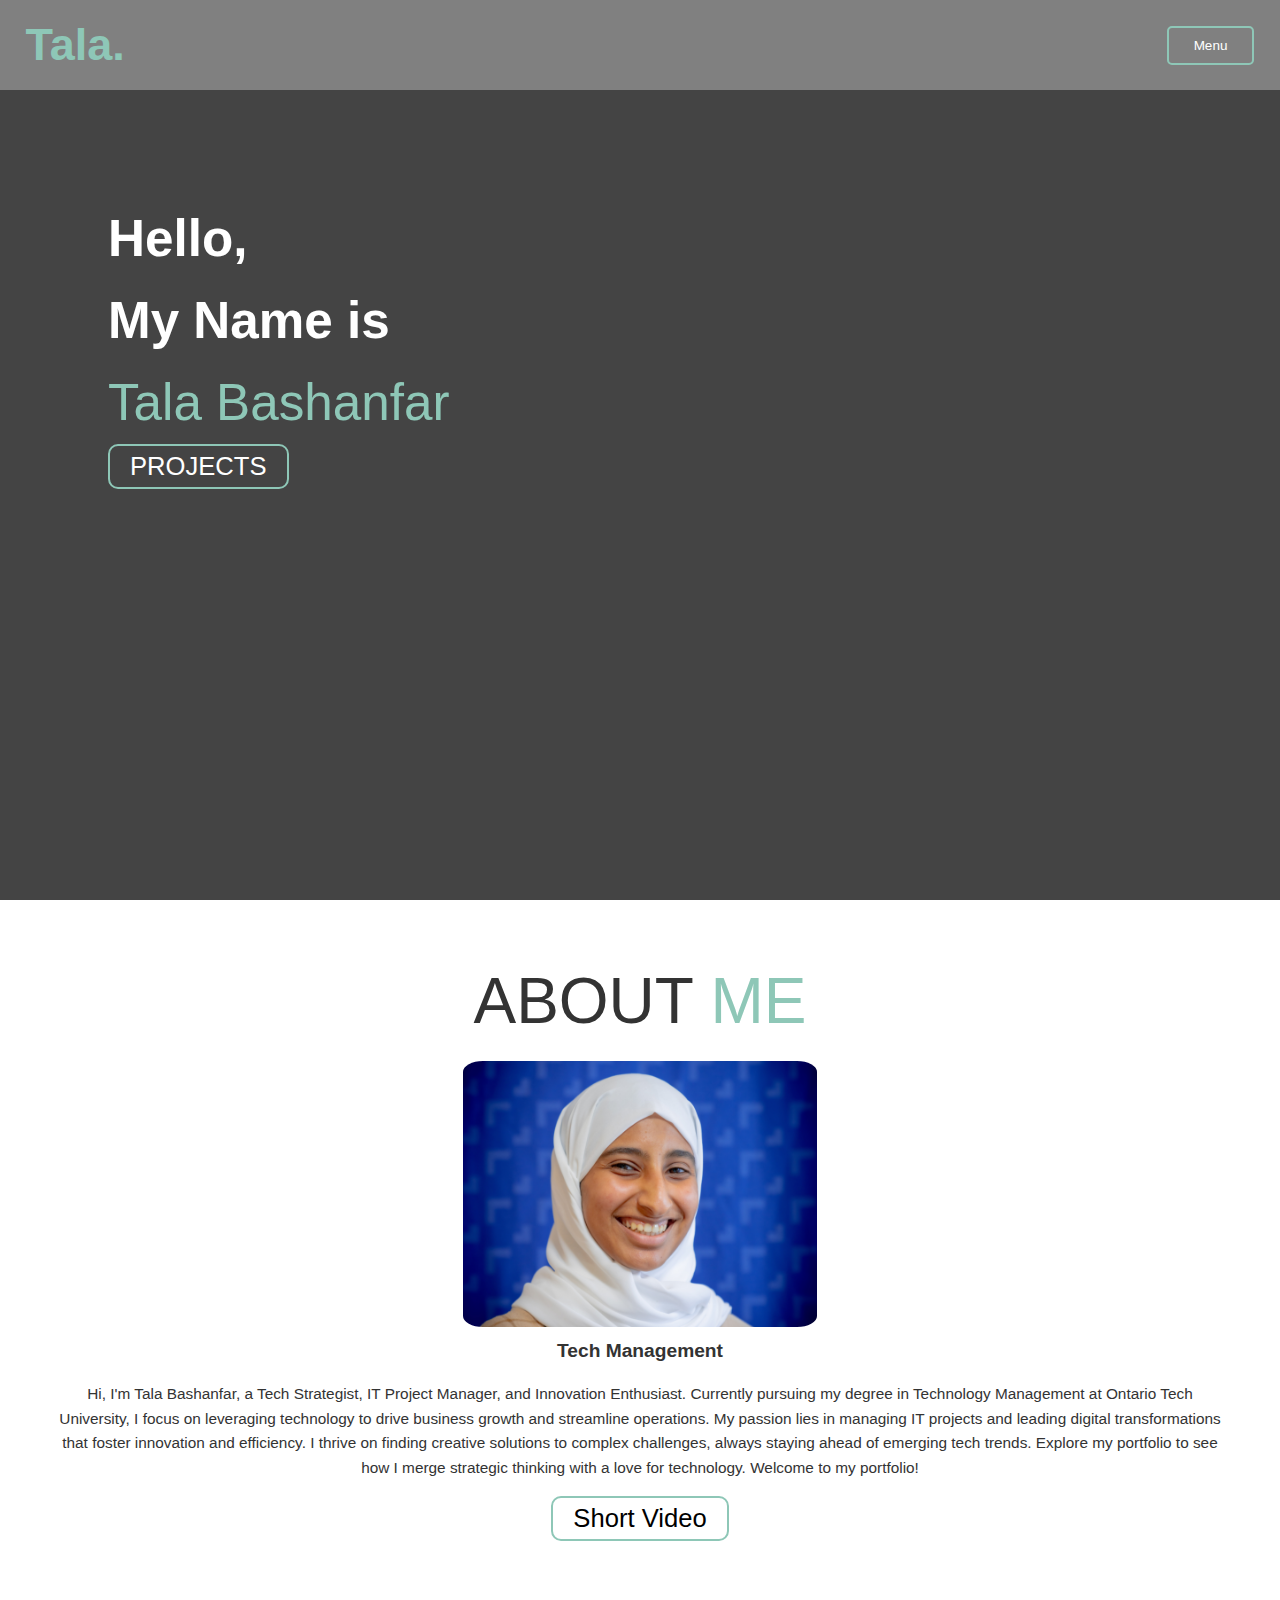
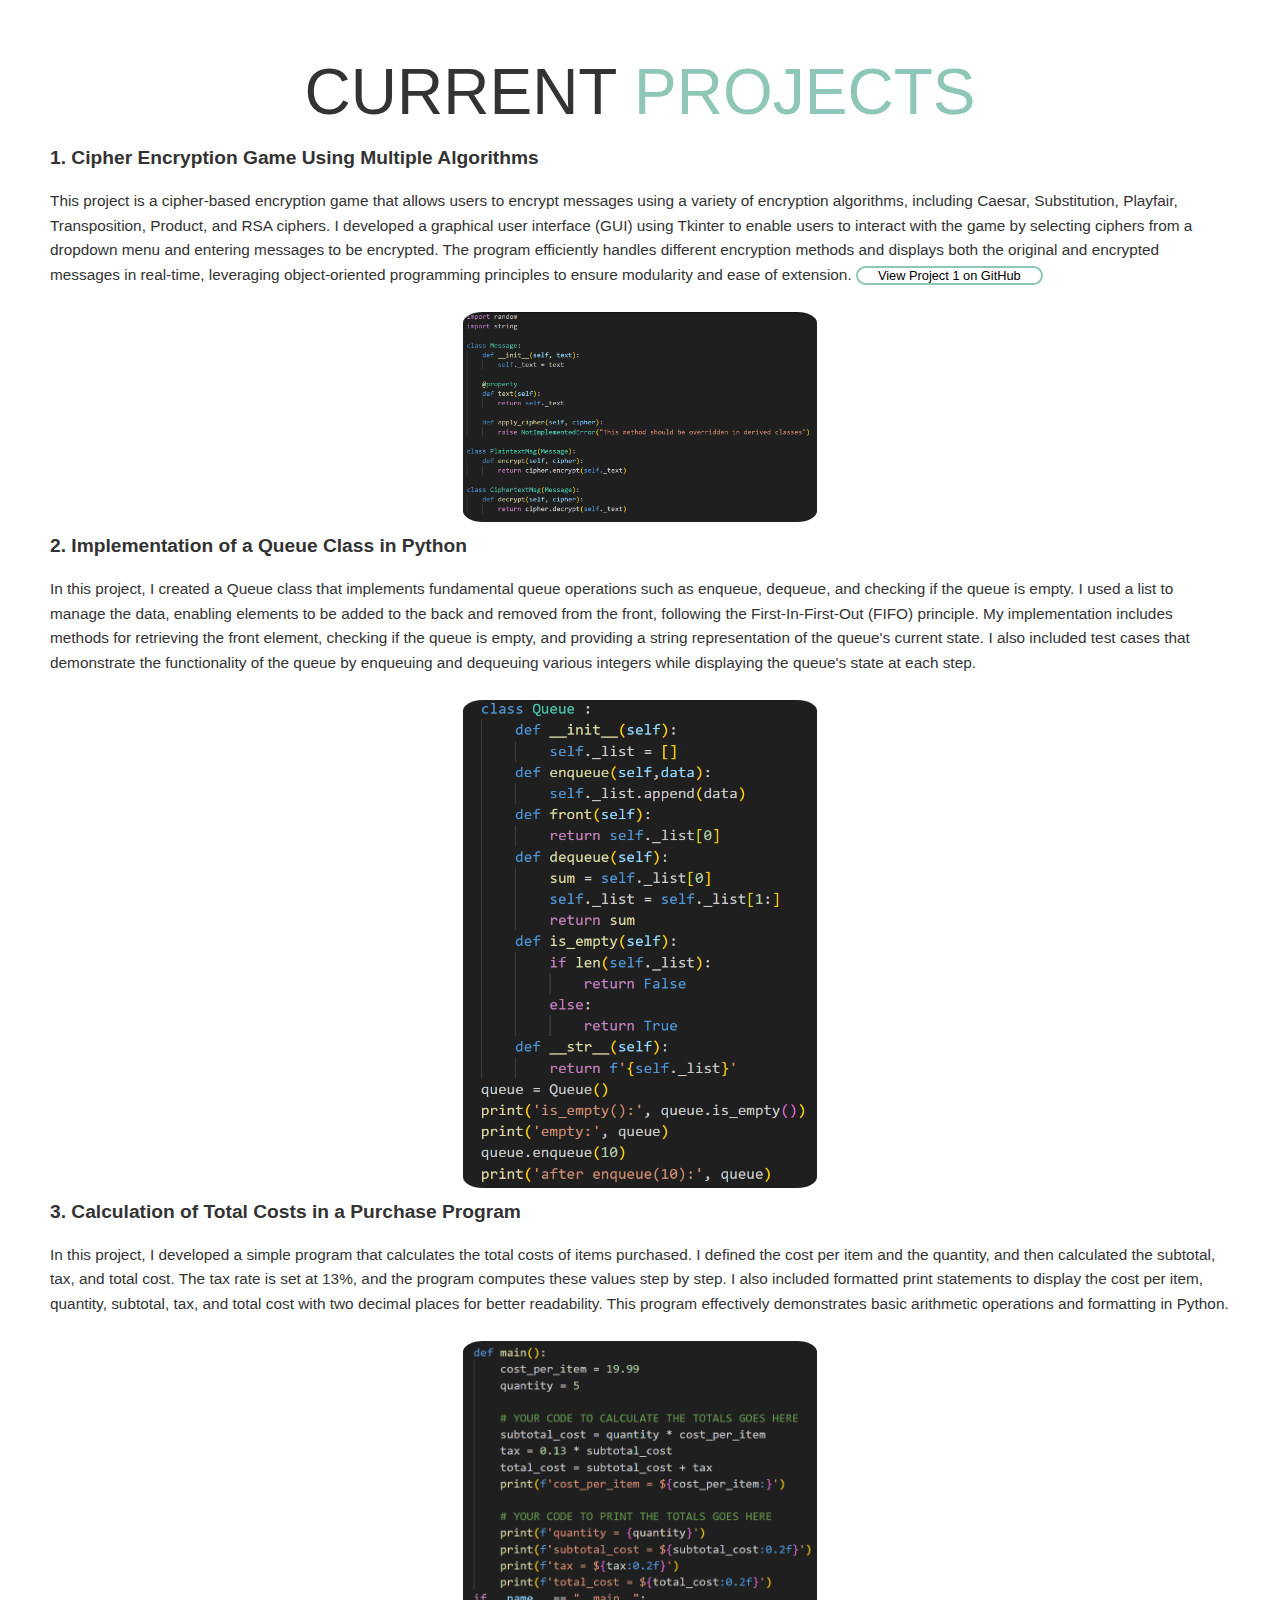
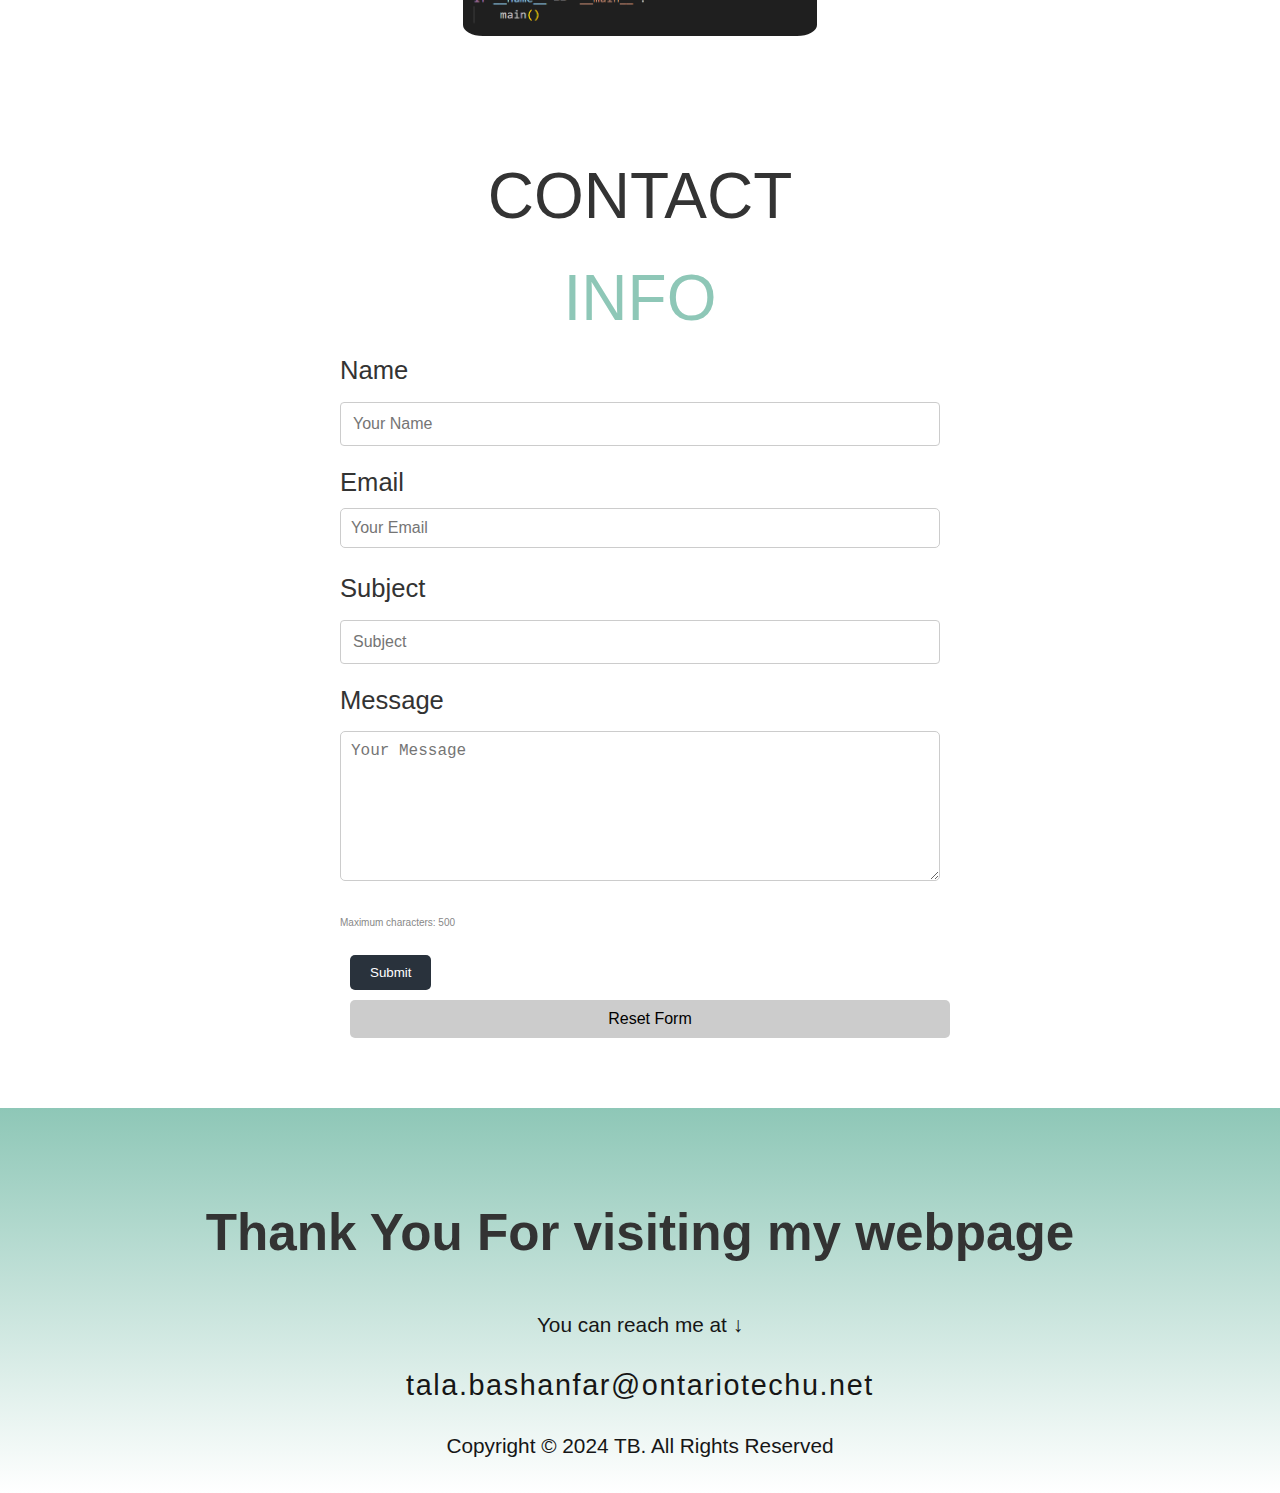
<file: index.html>
<!DOCTYPE html>
<html lang="en">
    <head>
        <meta charset="UTF-8" />
        <meta name="viewport" content="width=device-width, initial-scale=1.0" />
        <title>Personal Portfolio</title>
        <link rel="stylesheet" href="styles.css" type="text/css">
      
    </head>
    <body>
        <header>
            <nav class="navbar">
                <div class="logo">
                    <span class="primary-color">Tala.</span>
                </div>
                <div class="nav-button">
                    <button class="dropdown-btn">Menu</button>
                    <div class="dropdown-content">
                        <a href="#home">Home</a>
                        <a href="#about">About</a>
                        <a href="#projects">Projects</a>
                        <a href="#contact">Contact</a>
                    </div>
                </div>
            </nav>            
        </header>

        <main>
            <div id="home" class="main-div">
                <span class="text-white">Hello,</span>
                <span class="text-white">My Name is</span>
                <span class="primary name">Tala Bashanfar</span>
                <a href="#projects">PROJECTS</a>
            </div>
        </main>
        <section id="about" class="section-one"> 
            <span>ABOUT <span class="me">ME</span></span> 
            <img src="img/Untitled-design.png" alt="My Picture" />
            <span class="regular-font">Tech Management</span>
            <p>
                Hi, I'm Tala Bashanfar, a Tech Strategist, IT Project Manager,
                and Innovation Enthusiast. Currently pursuing my degree in
                Technology Management at Ontario Tech University, I focus on
                leveraging technology to drive business growth and streamline
                operations. My passion lies in managing IT projects and leading
                digital transformations that foster innovation and efficiency. I
                thrive on finding creative solutions to complex challenges,
                always staying ahead of emerging tech trends. Explore my
                portfolio to see how I merge strategic thinking with a love for
                technology. Welcome to my portfolio!
            </p>
            <a href="./video.html" class="btn" target="_blank">Short Video</a>
        </section>
        <section id="projects" class="section-one"> 
            <span>CURRENT <span class="me">PROJECTS</span></span>
            <span class="regular-font section-two-span"
                >1. Cipher Encryption Game Using Multiple Algorithms</span
            >
            <p class="section-two-span">
                This project is a cipher-based encryption game that allows users
                to encrypt messages using a variety of encryption algorithms,
                including Caesar, Substitution, Playfair, Transposition,
                Product, and RSA ciphers. I developed a graphical user interface
                (GUI) using Tkinter to enable users to interact with the game by
                selecting ciphers from a dropdown menu and entering messages to
                be encrypted. The program efficiently handles different
                encryption methods and displays both the original and encrypted
                messages in real-time, leveraging object-oriented programming
                principles to ensure modularity and ease of extension.
                <a
                    class="custom-anchor"
                    href="https://github.com/talauiwdiqugdiq/WebandScriptingProgramming/blob/main/project1.py"
                    target="_blank"
                    >View Project 1 on GitHub</a
                >
            </p>
            <img src="img/project-1-pic.png" alt="Project 1 Image" />
            <span class="regular-font section-two-span"
                >2. Implementation of a Queue Class in Python</span
            >
            <p class="section-two-span">
                In this project, I created a Queue class that implements
                fundamental queue operations such as enqueue, dequeue, and
                checking if the queue is empty. I used a list to manage the
                data, enabling elements to be added to the back and removed from
                the front, following the First-In-First-Out (FIFO) principle. My
                implementation includes methods for retrieving the front
                element, checking if the queue is empty, and providing a string
                representation of the queue's current state. I also included
                test cases that demonstrate the functionality of the queue by
                enqueuing and dequeuing various integers while displaying the
                queue's state at each step.
            </p>
            <img src="img/project-2-pic.png" alt="Project 2 Image" />
            <span class="regular-font section-two-span"
                >3. Calculation of Total Costs in a Purchase Program</span
            >
            <p class="section-two-span">
                In this project, I developed a simple program that calculates
                the total costs of items purchased. I defined the cost per item
                and the quantity, and then calculated the subtotal, tax, and
                total cost. The tax rate is set at 13%, and the program computes
                these values step by step. I also included formatted print
                statements to display the cost per item, quantity, subtotal,
                tax, and total cost with two decimal places for better
                readability. This program effectively demonstrates basic
                arithmetic operations and formatting in Python.
            </p>
            <img src="img/project-3-pic.png" alt="Project 3 Image" />
        </section>

        <section id="contact">
            <article class="contact container">
                <div class="custom-span-div">
                    <a class="section-one"><span>CONTACT</span><span class="me">INFO</span></a>
                </div>
                <form action="#" method="post" class="phpEmailForm">
                    <label for="name">Name</label>
                    <input
                        type="text"
                        id="name"
                        name="name"
                        placeholder="Your Name"
                        required
                    />
                    <label for="email">Email</label>
                    <input
                        type="email"
                        id="email"
                        name="email"
                        placeholder="Your Email"
                        required
                    />
                    <label for="subject">Subject</label>
                    <input
                        type="text"
                        id="subject"
                        name="subject"
                        placeholder="Subject"
                        required
                    />
                    <label for="message">Message</label>
                    <textarea
                        id="message"
                        name="message"
                        style="height: 150px"
                        placeholder="Your Message"
                        required
                    ></textarea>
                    <p><small>Maximum characters: 500</small></p>
                    <button class="button" type="submit">Submit</button>
                    <input type="reset" value="Reset Form" />
                </form>
            </article>
        </section>

        <footer id="footer">
            <section class="footer container">
                <h1><span>Thank You For visiting my webpage</span></h1>
                <p>You can reach me at ↓</p>
                <h2>tala.bashanfar@ontariotechu.net</h2>
                <p>Copyright © 2024 TB. All Rights Reserved</p>
            </section>
        </footer>
    </body>
</html>
</file>
<file: styles.css>
:root { /*allows defining variables globally, making them accessible across the entire document*/
    --primary-color: rgb(142, 199, 183); /*creates a custom property --primary-color that you can reuse anywhere in your CSS to apply this specific color just by using var(--primary-color) whenever you want to apply this color*/
}

html,
body {
    margin: 0;
    padding: 0;
    box-sizing: border-box; /*to make padding and borders included in an element’s total width and height*/
    height: 100%; /*ensures the body takes the full height of the page*/
    font-family: Arial, Helvetica, sans-serif;
    background-color: #f4f4f4;
    color: #333;
    line-height: 1.6;
}

*,
*::before, 
*::after {
    box-sizing: inherit; /*Applies the box-sizing: border-box rule to all elements and their pseudo-elements (before and after), ensuring consistent sizing*/
}

body {
    display: flex;
    flex-direction: column;
    min-height: 100vh;
}

.navbar {
    background-color: rgb(128, 128, 128);
    width: 100%; /*width is always taking the 100% of the page regarding from what device*/
    height: 10vh; /*height of the navbar will adjust according to the screen height, making it responsive*/
    display: flex; /*allows elements inside a container (like the navbar) to be arranged flexibly. It makes it easier to align and distribute items inside the navbar*/
    align-items: center;/*content inside the navbar is vertically centered along the container'*/
    padding-left: 2vw; /*padding is used on both sides for spacing. we used vw since the width is going to change in diff viewports*/
    padding-right: 2vw; /*ensure that the content inside the navbar doesn’t touch the edges of the screen*/
    justify-content: space-between; /*first element will align to the left, and the last element will align to the right, with the remaining elements spaced evenly*/
    position: fixed; /*this fixes the navbar in place relative to the browser window, meaning it will stay at the same spot on the screen even when the user scrolls the page*/
    top: 0; /*navbar is positioned at the very top of the screen, starting from 0 px from the top edge of the viewport*/
    z-index: 1000; /*it controls the stacking order of elements. Elements with a higher z-index appear in front of elements with a lower z-index. Making the navbar that has 1000 z-index on top of the other content on the page, regarding if you scroll*/
}

.primary-color {
    color: var(--primary-color); /*using the green color for all the text in the class primary-color in html*/
}

.logo {
    font-weight: bold; /*make text bold*/
    font-size: 5vh; /*5 viewport height, means the hight of the text will changes depending on the device*/
    color: var(--primary-color); /*make logos color green*/
}

.name {
    font-weight: normal; /*keep text normal not bolded*/
}

.nav-button {
    display: flex; /*make them align and space easily like in a row*/
    justify-content: space-between; /*equal space distributed between elements*/
    gap: 30px; /*gap of 30px will be applied between each of the items. It provides a consistent space between the buttons*/
}

.nav-button a {
    background-color: transparent; /*the buttons are transparent taking the color of the navbar*/
    border-color: transparent; /*creat a border but keep transparent*/
    font-size: 2.5vh;
    border-radius: 10px; /*the curve of the edges are 10px*/
    color: white; /*text color is white*/
    transition: background-color 0.2s ease-in;
    padding-left: 5px; /*the space on the left and right of the text from the border*/
    padding-right: 5px;
    text-decoration: none; /*to get rid of the underline that are under the links*/
}

.nav-button a:hover {
    background-color: var(--primary-color); /*when touching the buttons the backgrout will change to green while the border stays white bc its transparent to the navbar background*/
}

.nav-button {
    position: relative; /*for absolute positioning of dropdown*/
}

.dropdown-btn {
    background-color: transparent;
    border: 2px solid var(--primary-color);
    color: white;
    padding: 10px 25px;
    border-radius: 5px;
    cursor: pointer;
    font-size: 1.5vh;
}

.dropdown-content {
    display: none; /*hide the dropdown content by default*/
    position: absolute; /*position it relative to the dropdown button*/
    background-color: rgb(128, 128, 128);
    box-shadow: 0px 0px 18px 0 rgba(0, 0, 0, 0.2);
    z-index: 1;
    margin-top: 5px;
    border-radius: 5px;
    width: 100%; /*full width of dropdown*/
}

.dropdown-content a {
    color: white;
    padding: 12px 16px;
    text-decoration: none;
    display: block; /*display links as block elements*/
}

.dropdown-content a:hover {
    background-color: var(--primary-color);
}

.nav-button:hover .dropdown-content {
    display: block; /*show the dropdown when hovering over the nav button*/
}

.dropdown-btn:focus + .dropdown-content {
    display: block; /*show the dropdown when the button is focused*/
}

main {
    padding-top: 10vh; /*home page starts after 10 veiwport heigh from the webpage. useful since I have a navbar and I dont want the content to overlap*/
    min-height: 100vh; /*it ensures that the content spans the full height of the screen, even if there is not enough content to fill it naturally*/
    display: flex;
    flex-direction: column; /*sets the direction of the flex container’s main axis to column, meaning that child elements inside the main element will be stacked vertically (from top to bottom) instead of the default horizontal row*/
}

.main-div {
    display: flex; /*allows for flexible and dynamic alignment and spacing of its child elements*/
    flex-direction: column; /*changes the default horizontal layout of Flexbox to a vertical layout make the text from top to bottom*/
    align-items: flex-start; /*child elements will be aligned to the left side of the container (the starting point for a row). the reason why I did not use flex-direction for it because it will make it align in the horizontal axis*/
    background-color: rgb(68, 68, 68);
    font-size: 4vw;
    font-weight: bold;
    height: 100%; /*take up the full height of its parent container, ensuring it stretches across the entire height of the viewport*/
    padding: 12vh; /*the 12% viewport height padding around the content, provides space between the text and the container’s edge*/
}

.main-div a {
    background-color: transparent;
    border: 2px solid var(--primary-color);
    padding-left: 20px;
    padding-right: 20px;
    border-radius: 10px;
    color: white;
    font-size: 2vw;
    font-weight: normal; /*not bold*/
    text-decoration: none; /*no line under projects*/
    transition: background-color 0.2s ease-in; /*background color will slowly change over 0.2 seconds when clicking on button*/
}

.main-div a:hover {
    background-color: var(--primary-color); 
}

.primary {
    color: var(--primary-color); /*make Tala Bashanfar green*/
}

.text-white {
    color: white;
}

section {
    padding: 50px; /*padding 50px from all directions*/
    background-color: #fff;
    font-size: 2vw;
    text-align: center;
}
.me {
    color: var(--primary-color);
}

.section-one {
    font-size: 5vw;
    display: flex;
    flex-direction: column;
    align-items: center;
}

.section-one img {
    width: 30%; /*sets the width of the image to 30% of its containing element, it take the 30% of the devices screen it displays at*/
    height: auto; /*maintain the original proportions of the image*/
    border-radius: 20px; 
    padding-top: 1vh;/*vh because the padding(top and bottoms) won't be affected vertically but horizontally in different viewports*/
    padding-bottom: 1vh;
}

.regular-font {
    font-size: 1.5vw;
    font-weight: bold;
}

.section-one p {
    font-size: 1.2vw;
}

.section-two-span {
    width: 100%; /*sets the width of the element to 100% of its parent container*/
    text-align: start; /*start from the left side of the container(left to right)*/
}

#contact .contact {
    flex-direction: column;
    max-width: 1200px; /*the container will not grow wider than 1200px, even on large screens*/
    margin: 0 auto; /*top and bottom margins are set to 0 (no vertical space), while the left and right margins are set to auto, which will center the element horizontally*/
    width: 90%; /*sets the width of the .contact container to 90% of the viewport width*/
}
#contact .contactItems {
    width: 100%;
}
#contact .contactItem {
    width: 80%;
    padding: 20px;
    text-align: center;
    border-radius: 10px;
    padding: 30px;
    margin: 30px;
    display: flex;
    justify-content: center;
    align-items: center;
    flex-direction: column;
    box-shadow: 0px 0px 18px 0 #0000002c;
    transition: 0.3s ease box-shadow;
}
#contact .icon {
    width: 70px;
    margin: 0 auto;
    margin-bottom: 10px;
}
input[type='text'],
textarea {
    width: 100%;
    padding: 12px;
    border: 1px solid #ccc;
    border-radius: 4px;
    box-sizing: border-box; /*total width of the input/textarea includes both the padding and border*/
    margin-top: 6px;
    margin-bottom: 16px;
    resize: vertical;/*resize the textarea vertically (up or down)*/
}
#contact
    .contactItems
    .contactItem
    .contactInfo
    .phpEmailForm
    input[type='email'] {
    height: 44px;
    width: 100%;
    margin-bottom: 12px;
}
#contact .contactItems .contactItem .contactInfo .phpEmailForm .button {
    display: inline-block;
    padding: 5px 5px;
    color: white;
    background-color: transparent;
    border: 2px solid rgb(142, 199, 183);
    font-size: 2rem;
    text-transform: uppercase;
    letter-spacing: 0.1rem; /*extra spacing between each letter in the button text, with the spacing set to 0.1 rem (relative to the root font size)*/
    margin-top: 5px;
    transition: 0.3s ease;
    transition-property: background-color, color;
}

#contact .contactItems .contactItem .contactInfo .phpEmailForm .button {
    color: white;
    background-color: rgb(142, 199, 183);
}

#footer {
    background-image: linear-gradient(60deg, #29323c 0%, #485563 100%);
}
#footer .footer {
    min-height: 200px;
    flex-direction: column;
    padding-top: 50px;
    padding-bottom: 10px;
}
#footer h2 {
    color: white;
    font-weight: 500;
    font-size: 1.8rem;
    letter-spacing: 0.1rem;
    margin-top: 10px;
    margin-bottom: 10px;
}
#footer p {
    color: white;
    font-size: 1.3rem;
}

form {
    display: flex;
    flex-direction: column;
    align-items: flex-start;
    width: 100%;
    max-width: 600px; 
    margin: 0 auto; 
}

form label {
    display: block;
    width: 100%;
    margin-bottom: 5px;
    text-align: left; 
}

form input,
form textarea {
    width: 100%;
    padding: 10px;
    margin-bottom: 20px;
    border: 1px solid #ccc;
    border-radius: 5px;
    font-size: 16px;
}

form button {
    padding: 10px 20px;
    background-color: #29323c;
    color: white;
    border: none;
    border-radius: 5px;
    cursor: pointer; /*changes the cursor to a pointer (usually a hand icon) when the user hovers over the button*/
    margin: 10px;
    position: relative;
    left: 0
}

form input[type='reset'] {
    padding: 10px 20px;
    background-color: #ccc;
    color: black;
    border: none;
    border-radius: 5px;
    cursor: pointer;
    margin-left: 10px;
    position: relative;
    left: 0
}

form p {
    font-size: 12px;
    color: #888;
    text-align: left;
    width: 100%;
}

#footer {
    background-color: rgb(142, 199, 183);
}
#footer .footer {
    min-height: 200px;
    flex-direction: column;
    padding-top: 50px;
    padding-bottom: 10px;
    background-image: linear-gradient(to bottom, rgb(142, 199, 183), white);
}
#footer h2 {
    color: rgb(22, 22, 22);
    font-weight: 500;
    font-size: 1.8rem;
    letter-spacing: 0.1rem;
    margin-top: 10px;
    margin-bottom: 10px;
}
#footer p {
    color: rgb(22, 22, 22);
    font-size: 1.3rem;
}

.section-one a {
    background-color: transparent;
    border: 2px solid var(--primary-color);
    padding-left: 20px;
    padding-right: 20px;
    border-radius: 10px;
    color: rgb(0, 0, 0);
    font-size: 2vw;
    font-weight: normal;
    text-decoration: none;
    transition: background-color 0.2s ease-in;
}

.section-one a:hover {
    background-color: var(--primary-color);
    color: white;
}
.custom-anchor {
    font-size: 1vw !important;
    width: 100%;
}
.custom-span-div {
    display: flex;
    align-items: center;
    justify-content: center;
    width: 100%;
    font-size: 5vw;
}

/*Responsive Styles*/
@media (max-width: 768px) {
    #footer h2, 
    #footer p {
        font-size: 1rem; 
    }

    form {
        max-width: 100%; 
        padding: 0 10px; 
    }
}
/*ensure navbar items align in a row for small screens*/
@media (max-width: 480px) {
    .navbar {
        flex-direction: row; /*maintain row direction*/
        justify-content: space-between; /*spread out Tala and menu button*/
        align-items: center; /*align vertically in the middle*/
        padding: 1vh 2vw; 
    }

    .navbar .logo {
        font-size: 5vh; /*adjust logo size for better spacing*/
    }

    .nav-button {
        flex-direction: row; /*ensure buttons stay in one row*/
        gap: 10px; /*reduce gap for smaller screens*/
    }

    .nav-button a {
        font-size: 3vw; 
        padding: 5px 10px; /*smaller padding for better fit*/
    }
    
    .dropdown-content a {
        font-size: 1.2vh; /* Reduce the size of the dropdown menu text */
    }
}
</file>
